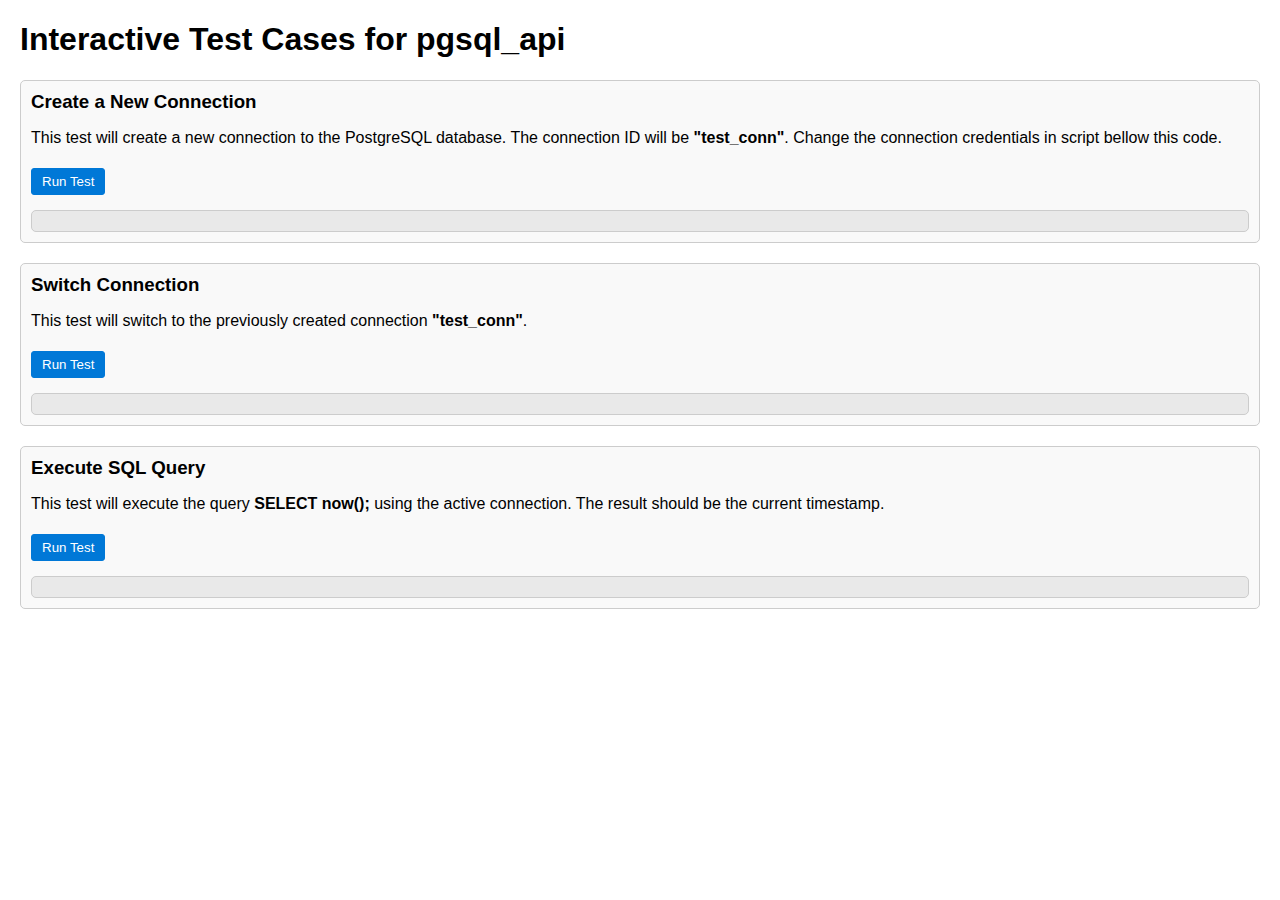
<file: index.html>
<!DOCTYPE html>
<html lang="en">
<head>
    <meta charset="UTF-8">
    <meta name="viewport" content="width=device-width, initial-scale=1.0">
    <title>Interactive Testing for pgsql_api</title>
    <style>
        body {
            font-family: Arial, sans-serif;
            margin: 20px;
        }
        .test-case {
            border: 1px solid #ccc;
            padding: 10px;
            margin-bottom: 20px;
            border-radius: 5px;
            background-color: #f9f9f9;
        }
        .test-case h3 {
            margin: 0 0 10px;
        }
        .output {
            border: 1px solid #ccc;
            padding: 10px;
            background-color: #e9e9e9;
            border-radius: 5px;
            margin-top: 10px;
            white-space: pre-wrap;
        }
        button {
            padding: 5px 10px;
            margin: 5px 0;
            cursor: pointer;
            border: 1px solid #0078D7;
            background-color: #0078D7;
            color: white;
            border-radius: 3px;
        }
        button:hover {
            background-color: #005cbf;
        }
    </style>
    <!-- Load main.js as a module -->
    <script type="module" src="main.js"></script>
    <!-- Load form_ui.js explicitly since it's optional -->
    <script src="form_ui.js"></script>
</head>
<body>
    <h1>Interactive Test Cases for pgsql_api</h1>

    <!-- Test Case: Create a New Connection -->
    <div class="test-case">
        <h3>Create a New Connection</h3>
        <p>
            This test will create a new connection to the PostgreSQL database. 
            The connection ID will be <strong>"test_conn"</strong>.
            Change the connection credentials in script bellow this code.
        </p>
        <button onclick="testCreateConnection()">Run Test</button>
        <div id="output-create-connection" class="output"></div>
    </div>

    <!-- Test Case: Switch Connection -->
    <div class="test-case">
        <h3>Switch Connection</h3>
        <p>
            This test will switch to the previously created connection <strong>"test_conn"</strong>.
        </p>
        <button onclick="testSwitchConnection()">Run Test</button>
        <div id="output-switch-connection" class="output"></div>
    </div>

    <!-- Test Case: Execute SQL -->
    <div class="test-case">
        <h3>Execute SQL Query</h3>
        <p>
            This test will execute the query <strong>SELECT now();</strong> using the active connection.
            The result should be the current timestamp.
        </p>
        <button onclick="testExecuteSQL()">Run Test</button>
        <div id="output-execute-sql" class="output"></div>
    </div>

    <script>
        /**
         * Test: Create a new connection.
         */
        function testCreateConnection() {
            const credentials = {
                id: 'test_conn',
                host: 'localhost',
                user: 'test_user',
                password: 'test_password',
                database: 'test_db',
            };
            pgsql_new_conn(credentials);
            document.getElementById('output-create-connection').textContent =
                'Attempted to create connection with ID "test_conn". Check console for details.';
        }

        /**
         * Test: Switch to an existing connection.
         */
        function testSwitchConnection() {
            pgsql_switch('test_conn');
            document.getElementById('output-switch-connection').textContent =
                'Switched to connection "test_conn". Check console for confirmation.';
        }

        /**
         * Test: Execute a simple SQL query.
         */
        function testExecuteSQL() {
            const query = 'SELECT now();';
            pg_sql(query);
            document.getElementById('output-execute-sql').textContent =
                `Executed query: ${query}. Check console for results.`;
        }
    </script>
</body>
</html>
</file>
